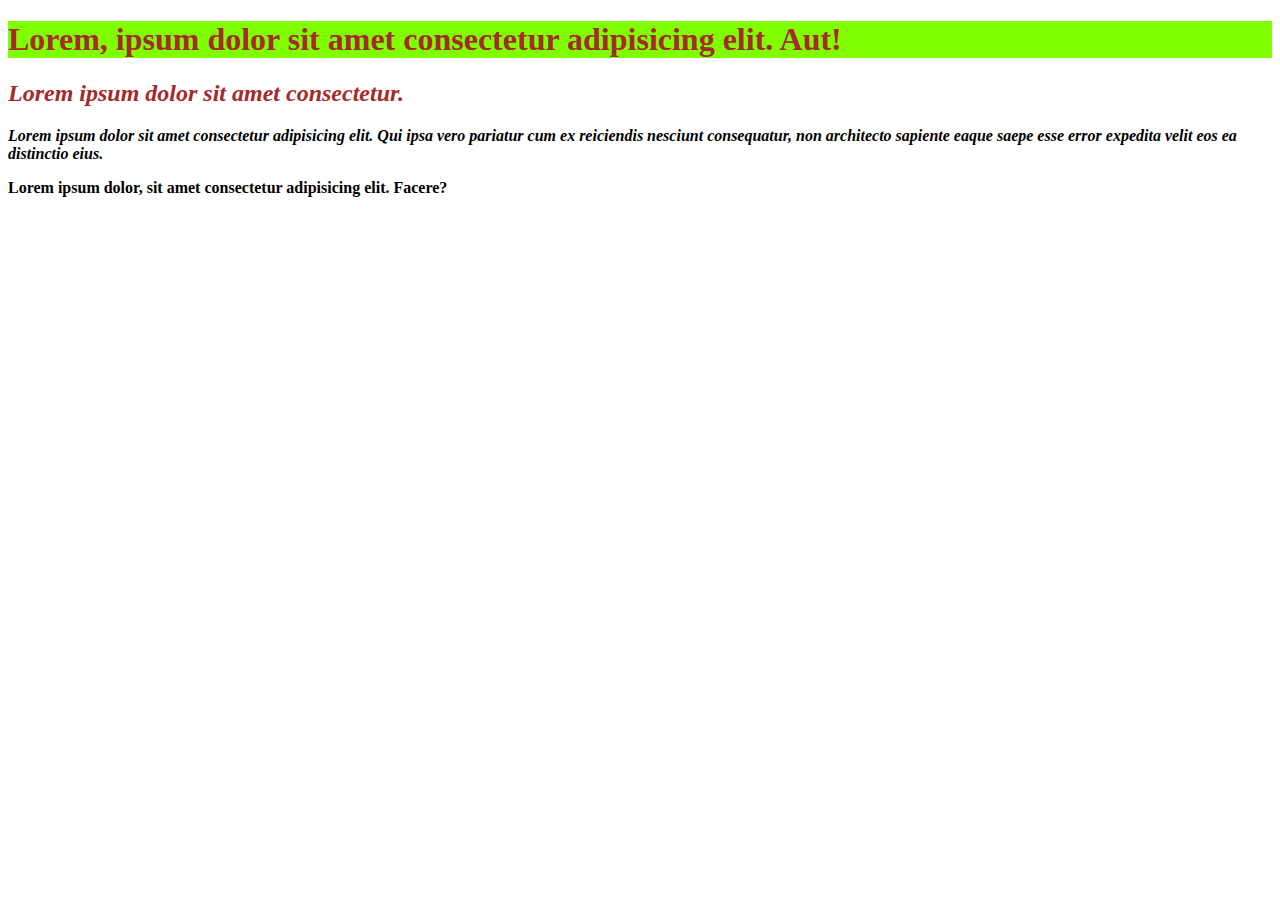
<file: css/01_basics/index.html>
<!DOCTYPE html>
<html lang="en">
  <head>
    <meta charset="UTF-8" />
    <meta name="viewport" content="width=device-width, initial-scale=1.0" />
    <title>css learn</title>
    <style>
      h1,
      h2 {
        color: brown;
      }
      .italictext {
        font-style: italic;
      }
    </style>
    <link rel="stylesheet" href="style.css" />
  </head>
  <body>
    <h1 style="background-color: chartreuse">
      Lorem, ipsum dolor sit amet consectetur adipisicing elit. Aut!
    </h1>
    <h2 class="italictext">Lorem ipsum dolor sit amet consectetur.</h2>
    <p class="italictext">
      Lorem ipsum dolor sit amet consectetur adipisicing elit. Qui ipsa vero
      pariatur cum ex reiciendis nesciunt consequatur, non architecto sapiente
      eaque saepe esse error expedita velit eos ea distinctio eius.
    </p>
    <p>Lorem ipsum dolor, sit amet consectetur adipisicing elit. Facere?</p>
    <h1></h1>
  </body>
</html>
</file>
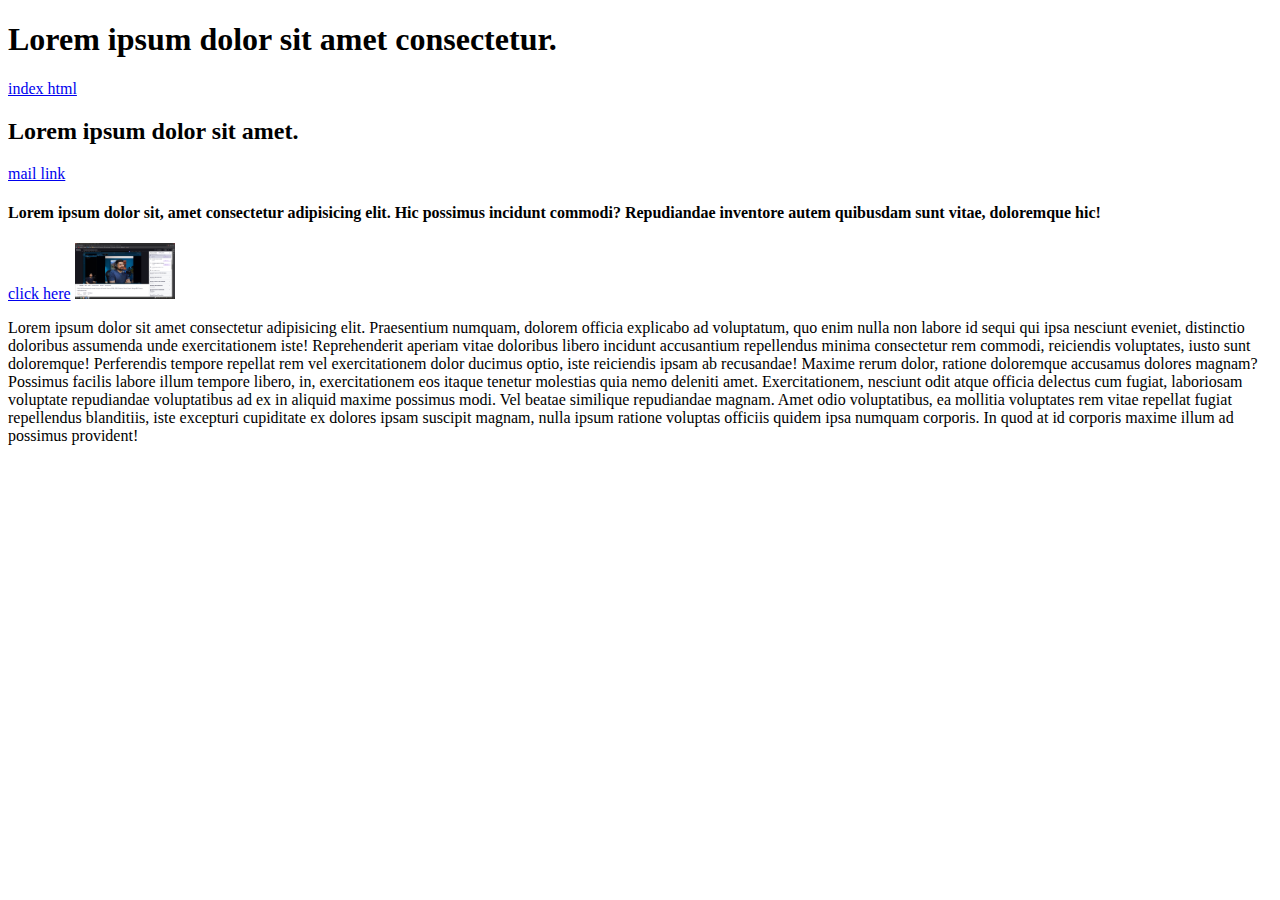
<file: html/01_intro.html>
<!DOCTYPE html>
<html lang="en">
<head>
    <meta charset="UTF-8">
    <meta name="viewport" content="width=device-width, initial-scale=1.0">
    <title>headings</title>
</head>
<body>
    <h1 title="hi headr">Lorem ipsum dolor sit amet consectetur.</h1>
    <a href="./index.html">index html</a>
    <h2>Lorem ipsum dolor sit amet.</h2>
    <a href="mailto:abcd@abcd.com">mail link</a>
    <h4>Lorem ipsum dolor sit, amet consectetur adipisicing elit. Hic possimus incidunt commodi? Repudiandae inventore autem quibusdam sunt vitae, doloremque hic!</h4>
    <a href="https://www.youtube.com">click here</a>
    <img src="./imgs/1.png" alt="" width="100px">
    <p>Lorem ipsum dolor sit amet consectetur adipisicing elit. Praesentium numquam, dolorem officia explicabo ad voluptatum, quo enim nulla non labore id sequi qui ipsa nesciunt eveniet, distinctio doloribus assumenda unde exercitationem iste! Reprehenderit aperiam vitae doloribus libero incidunt accusantium repellendus minima consectetur rem commodi, reiciendis voluptates, iusto sunt doloremque! Perferendis tempore repellat rem vel exercitationem dolor ducimus optio, iste reiciendis ipsam ab recusandae! Maxime rerum dolor, ratione doloremque accusamus dolores magnam? Possimus facilis labore illum tempore libero, in, exercitationem eos itaque tenetur molestias quia nemo deleniti amet. Exercitationem, nesciunt odit atque officia delectus cum fugiat, laboriosam voluptate repudiandae voluptatibus ad ex in aliquid maxime possimus modi. Vel beatae similique repudiandae magnam. Amet odio voluptatibus, ea mollitia voluptates rem vitae repellat fugiat repellendus blanditiis, iste excepturi cupiditate ex dolores ipsam suscipit magnam, nulla ipsum ratione voluptas officiis quidem ipsa numquam corporis. In quod at id corporis maxime illum ad possimus provident!</p>


</body>
</html>
</file>
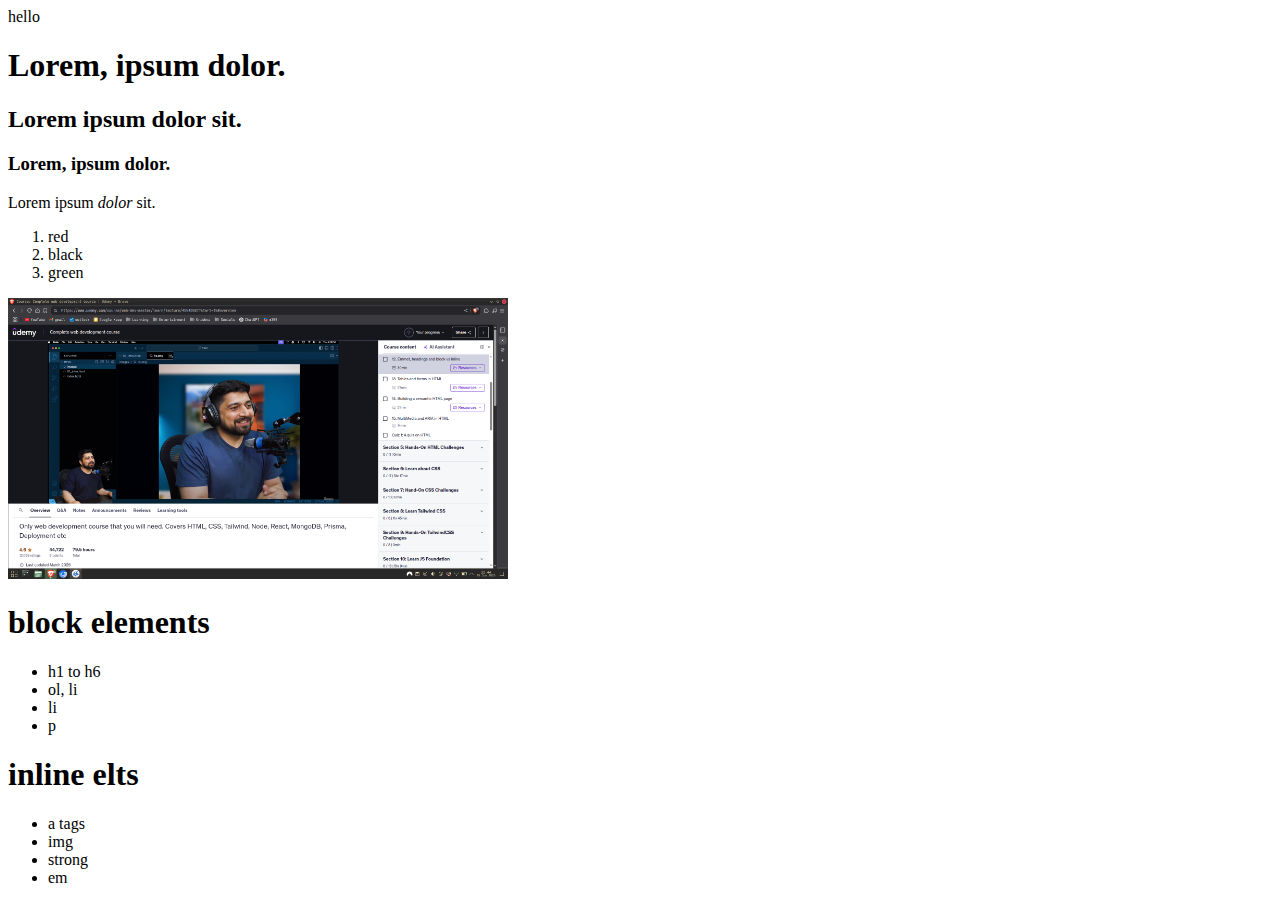
<file: html/02_headings_list.html>
<!DOCTYPE html>
<html lang="en">
<head>
    <meta charset="UTF-8">
    <meta name="viewport" content="width=device-width, initial-scale=1.0">
    <title>lists</title>
</head>
<body>
    hello
    <h1>Lorem, ipsum dolor.</h1>
    <h2>Lorem ipsum dolor sit.</h2>
    <h3>Lorem, ipsum dolor.</h3>
    <p>Lorem ipsum <em>dolor</em> sit.</p>
    <ol>
        <li>red</li>
        <li>black</li>
        <li>green</li>
    </ol>
    <img src="./imgs/1.png" width="500px" alt="">
    <div>
        <h1>block elements</h1>
        <ul>
            <li>h1 to h6</li>
            <li>ol, li</li>
            <li>li</li>
            <li>p</li>
        </ul>
    </div>
    <div>
        <h1>inline elts</h1>
        <ul>
            <li>a tags</li>
            <li>img</li>
            <li>strong</li>
            <li>em</li>
        </ul>
    </div>
</body>
</html>
</file>
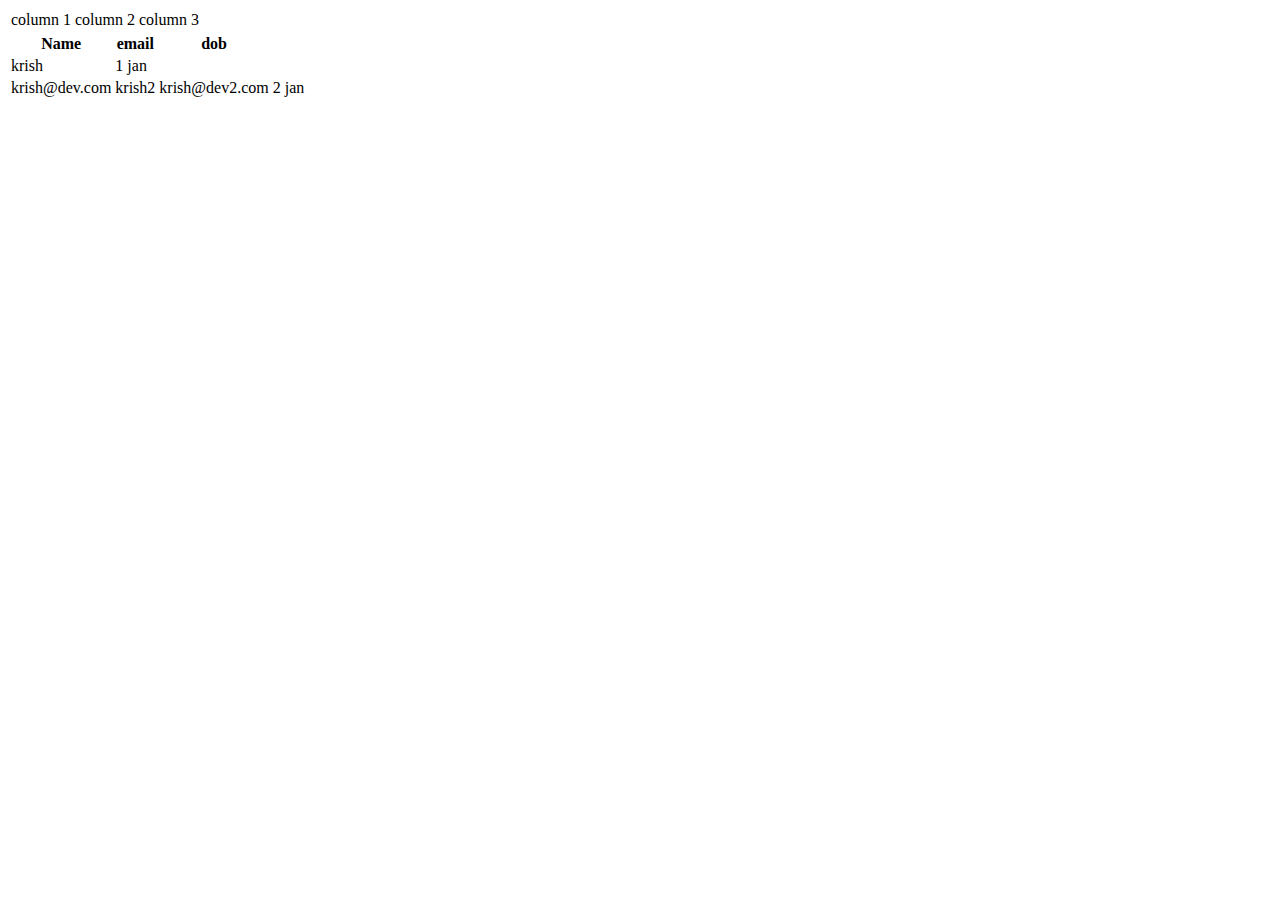
<file: html/03_tables.html>
<!DOCTYPE html>
<html lang="en">
  <head>
    <meta charset="UTF-8" />
    <meta name="viewport" content="width=device-width, initial-scale=1.0" />
    <title>tables</title>
  </head>

  <body>
    <table>
      <tr>
        <td>column 1</td>
        <td>column 2</td>
        <td>column 3</td>
      </tr>
    </table>

    <table>
      <tr>
        <th>Name</th>
        <th>email</th>
        <th>dob</th>
      </tr>
      <tr>
        <td>krish</td>
        <!-- <td>
                krish@dev.com
            </td> -->
        <td>1 jan</td>
      </tr>
      <tr>
        <td>krish@dev.com</td>
        <td>krish2</td>
        <td>krish@dev2.com</td>
        <td>2 jan</td>
      </tr>
    </table>
  </body>
</html>
</file>
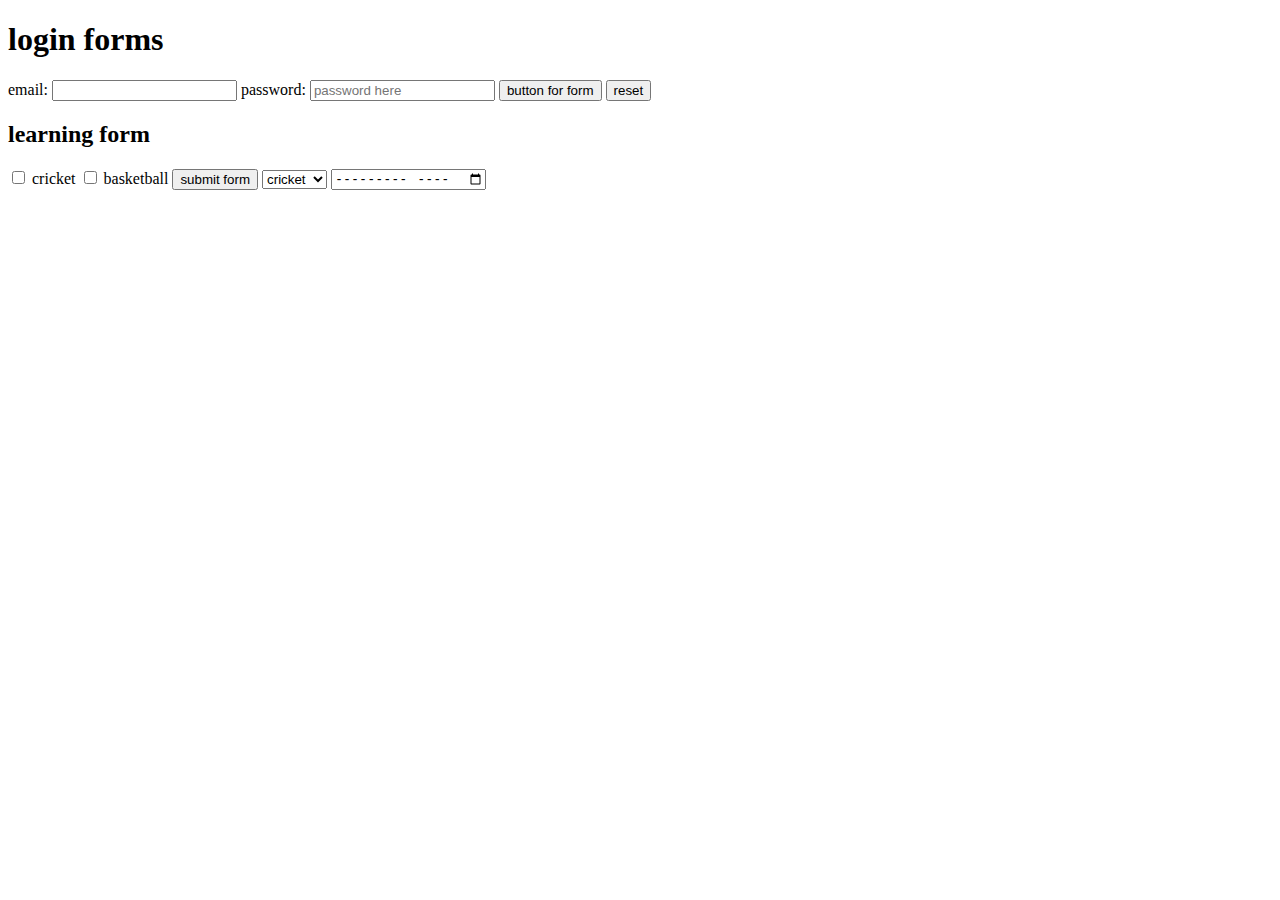
<file: html/04_forms.html>
<!DOCTYPE html>
<html lang="en">

<head>
    <meta charset="UTF-8">
    <meta name="viewport" content="width=device-width, initial-scale=1.0">
    <title>forms</title>
</head>

<body>
    <h1>login forms</h1>
    <form>
        <label for="email">
            email:
            <input type="text" name="email">
        </label>
        <label for="password">
            password:
            <input placeholder="password here" type="password" name="password">
        </label>
        <button type="submit">
            button for form
        </button>
        <button type="reset">reset</button>
    </form>

    <div>
        <h2>learning form</h2>
        <form>
            <input type="checkbox" id="cricket" name="cricket" />
            <label for="cricket">cricket</label>
            <input type="checkbox" id="basketball" name="basketball" />
            <label for="basketball">basketball</label>
            <button type="submit">
                submit form
            </button>
            <lable for="games"><select name="games" id="">
                    <option value="cricket">cricket</option>
                    <option value="football">football</option>
                </select></lable>
            <lable for="month">
                <input type="month">
            </lable>
        </form>
    </div>
</body>

</html>
</file>
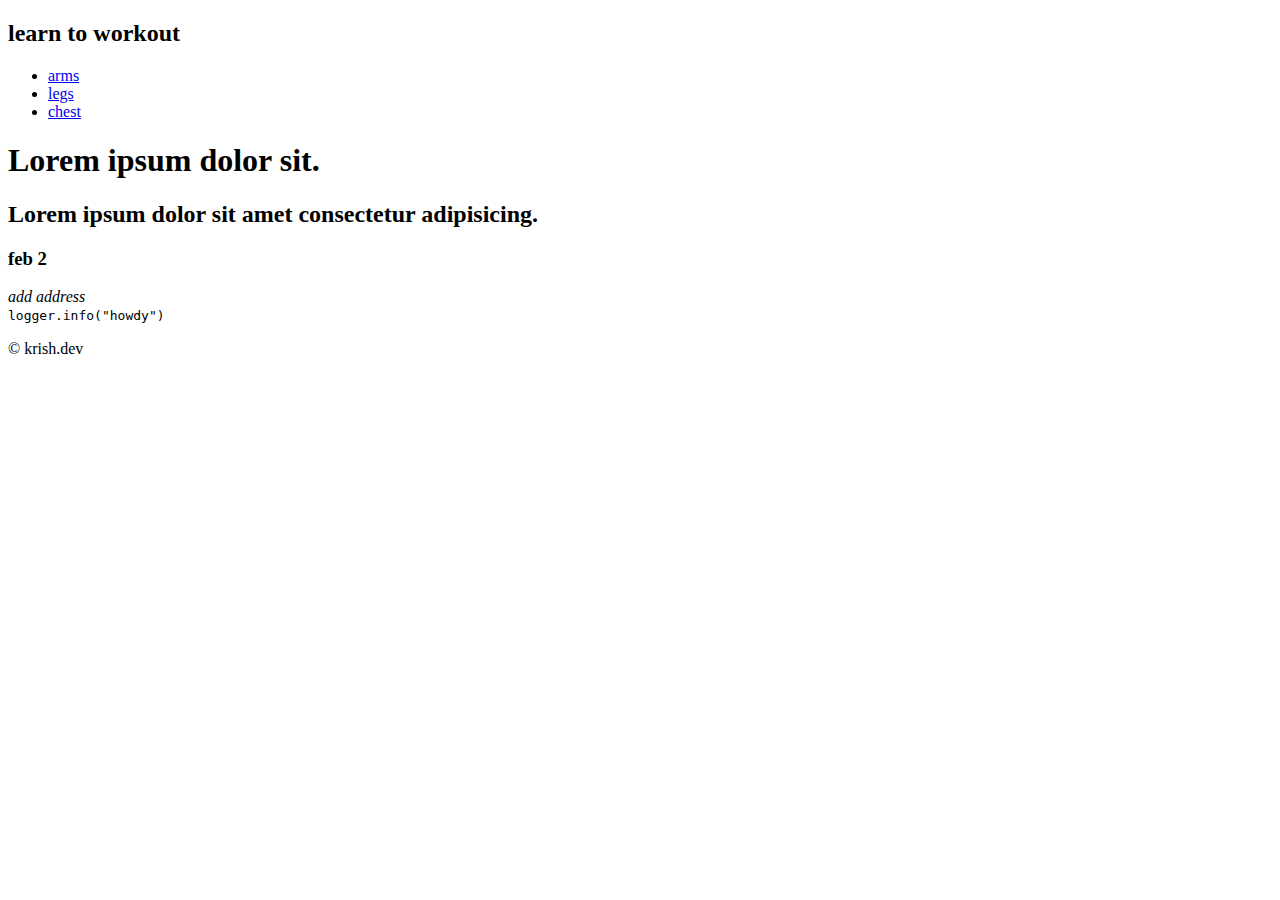
<file: html/05_semantics.html>
<!DOCTYPE html>
<html lang="en">
  <body>
    <header>
      <hgroup><h2>learn to workout</h2></hgroup>
      <nav>
        <ul>
          <li><a href="#">arms</a></li>
          <li><a href="#">legs</a></li>
          <li><a href="#">chest</a></li>
        </ul>
      </nav>
    </header>
    <article>
      <hgroup>
        <h1>Lorem ipsum dolor sit.</h1>
        <h2>Lorem ipsum dolor sit amet consectetur adipisicing.</h2>
        <h3>
          <time datetime="2020-02-02">feb 2</time>
        </h3>
      </hgroup>
    </article>
    <footer>
      <address>add address</address>
      <code>logger.info("howdy")</code>
      <p>&copy; krish.dev</p>
    </footer>
  </body>
</html>
</file>
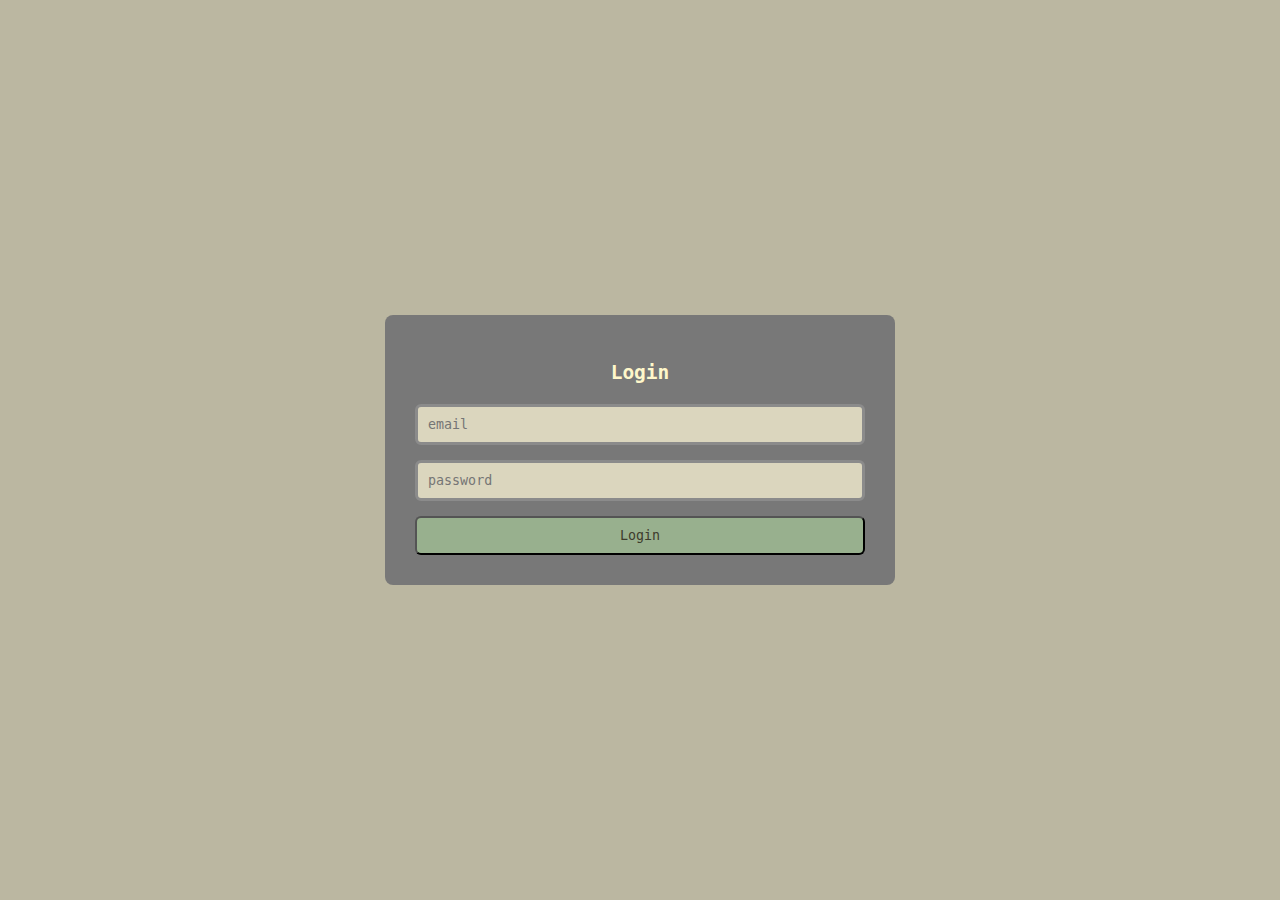
<file: css/02_login/login.html>
<!DOCTYPE html>
<html lang="en">
  <head>
    <meta charset="UTF-8" />
    <meta name="viewport" content="width=device-width, initial-scale=1.0" />
    <title>login here</title>
    <style>
      body {
        font-family: monospace;
        background-color: #bbb7a1;
        margin: 0;
        padding: 0;
        height: 100vh;
        display: flex;
        justify-content: center;
        align-items: center;
      }
      .card {
        background-color: #787878;
        border-radius: 8px;
        padding: 30px;
        width: 50vb;
      }
      h2 {
        color: #fff7ca;
        text-align: center;
        margin-bottom: 20px;
      }
      form {
        display: flex;
        flex-direction: column;
      }
      input {
        margin-bottom: 15px;
        padding: 10px;
        border-radius: 6px;
        background-color: #dbd6be;
        border: 3px solid #8b8b8b;
        font-family: monospace;
      }
      button {
        background-color: #98b08e;
        color: #3e3b2c;
        padding: 10px;
        border-radius: 6px;
        font-family: monospace;
      }
      button:hover {
        background-color: #c3dfb5;
      }
    </style>
  </head>
  <body>
    <div class="card">
      <h2>Login</h2>
      <form>
        <input type="email" name="" id="" placeholder="email" />
        <input type="password" name="" id="" placeholder="password" />
        <button type="submit">Login</button>
      </form>
    </div>
  </body>
</html>
</file>
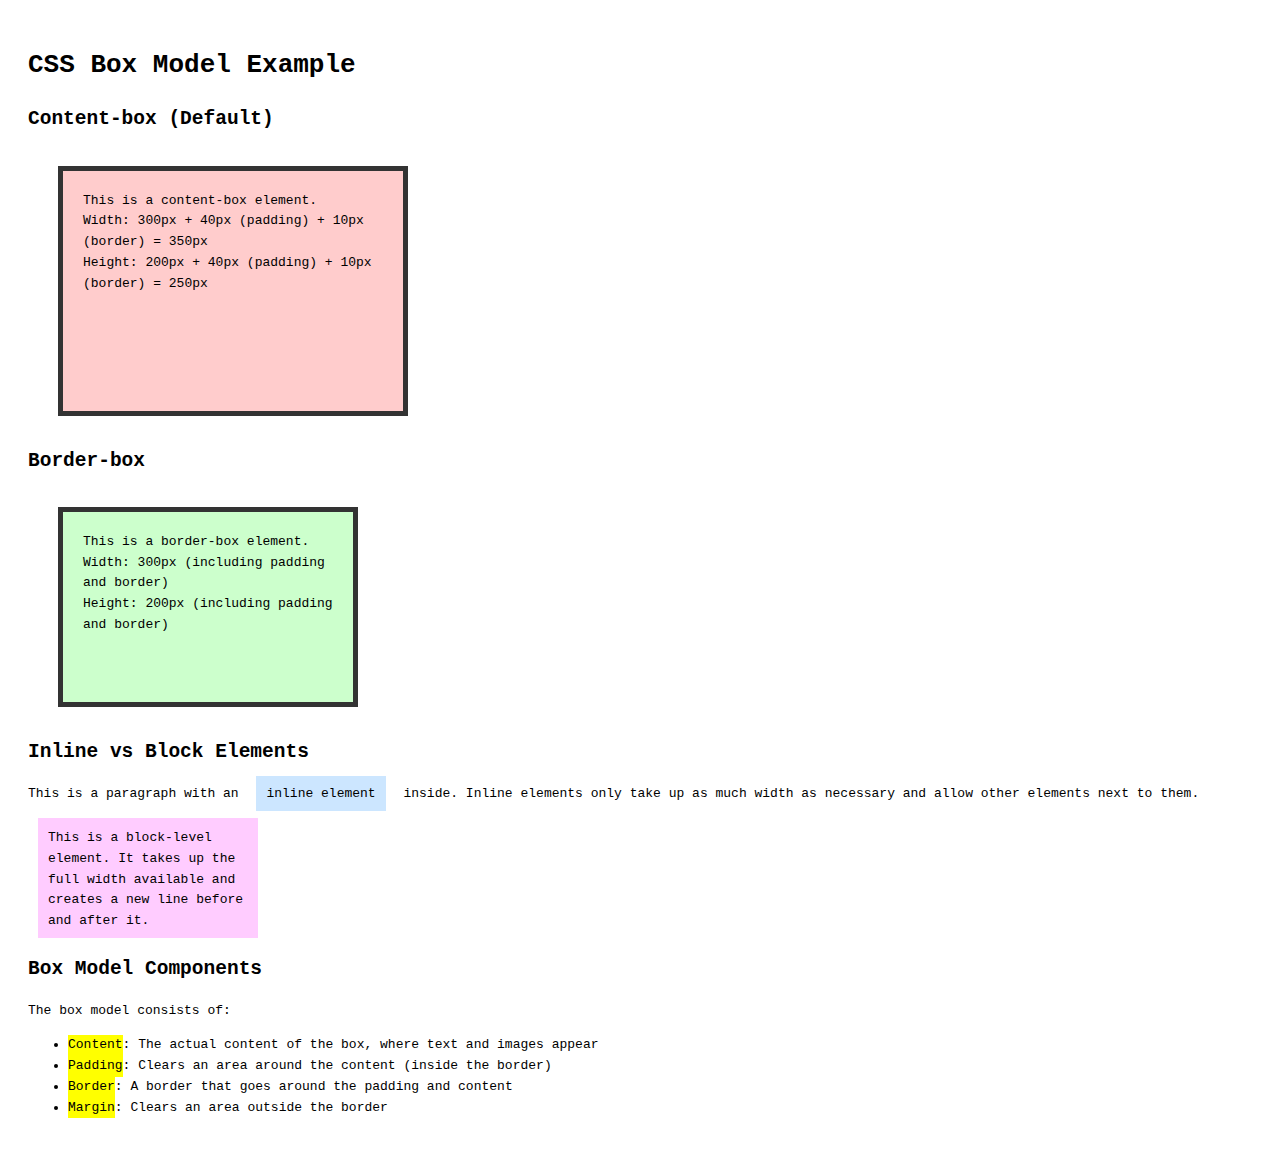
<file: css/03_selectors/boxmodel.html>
<!DOCTYPE html>
<html lang="en">
  <head>
    <meta charset="UTF-8" />
    <meta name="viewport" content="width=device-width, initial-scale=1.0" />
    <title>CSS Box Model Example</title>
    <style>
      body {
        font-family: monospace;
        line-height: 1.6;
        padding: 20px;
      }

      .box-model-demo {
        width: 300px;
        height: 200px;
        padding: 20px;
        border: 5px solid #333;
        margin: 30px;
        background-color: #f0f0f0;
      }

      .content-box {
        box-sizing: content-box;
        background-color: #ffcccc;
      }

      .border-box {
        box-sizing: border-box;
        background-color: #ccffcc;
      }

      .box-model-demo p {
        margin: 0;
      }

      .highlight {
        background-color: yellow;
        display: inline-block;
      }

      .inline-example {
        background-color: #cce6ff;
        padding: 10px;
        margin: 10px;
        /* Inline elements ignore width and height */
        width: 200px;
        height: 100px;
      }

      .block-example {
        background-color: #ffccff;
        padding: 10px;
        margin: 10px;
        width: 200px;
        height: 100px;
      }
    </style>
  </head>
  <body>
    <h1>CSS Box Model Example</h1>

    <h2>Content-box (Default)</h2>
    <div class="box-model-demo content-box">
      <p>This is a content-box element.</p>
      <p>Width: 300px + 40px (padding) + 10px (border) = 350px</p>
      <p>Height: 200px + 40px (padding) + 10px (border) = 250px</p>
    </div>

    <h2>Border-box</h2>
    <div class="box-model-demo border-box">
      <p>This is a border-box element.</p>
      <p>Width: 300px (including padding and border)</p>
      <p>Height: 200px (including padding and border)</p>
    </div>

    <h2>Inline vs Block Elements</h2>
    <p>
      This is a paragraph with an
      <span class="inline-example">inline element</span> inside. Inline elements
      only take up as much width as necessary and allow other elements next to
      them.
    </p>

    <div class="block-example">
      This is a block-level element. It takes up the full width available and
      creates a new line before and after it.
    </div>

    <h2>Box Model Components</h2>
    <p>The box model consists of:</p>
    <ul>
      <li>
        <span class="highlight">Content</span>: The actual content of the box,
        where text and images appear
      </li>
      <li>
        <span class="highlight">Padding</span>: Clears an area around the
        content (inside the border)
      </li>
      <li>
        <span class="highlight">Border</span>: A border that goes around the
        padding and content
      </li>
      <li>
        <span class="highlight">Margin</span>: Clears an area outside the border
      </li>
    </ul>
  </body>
</html>
</file>
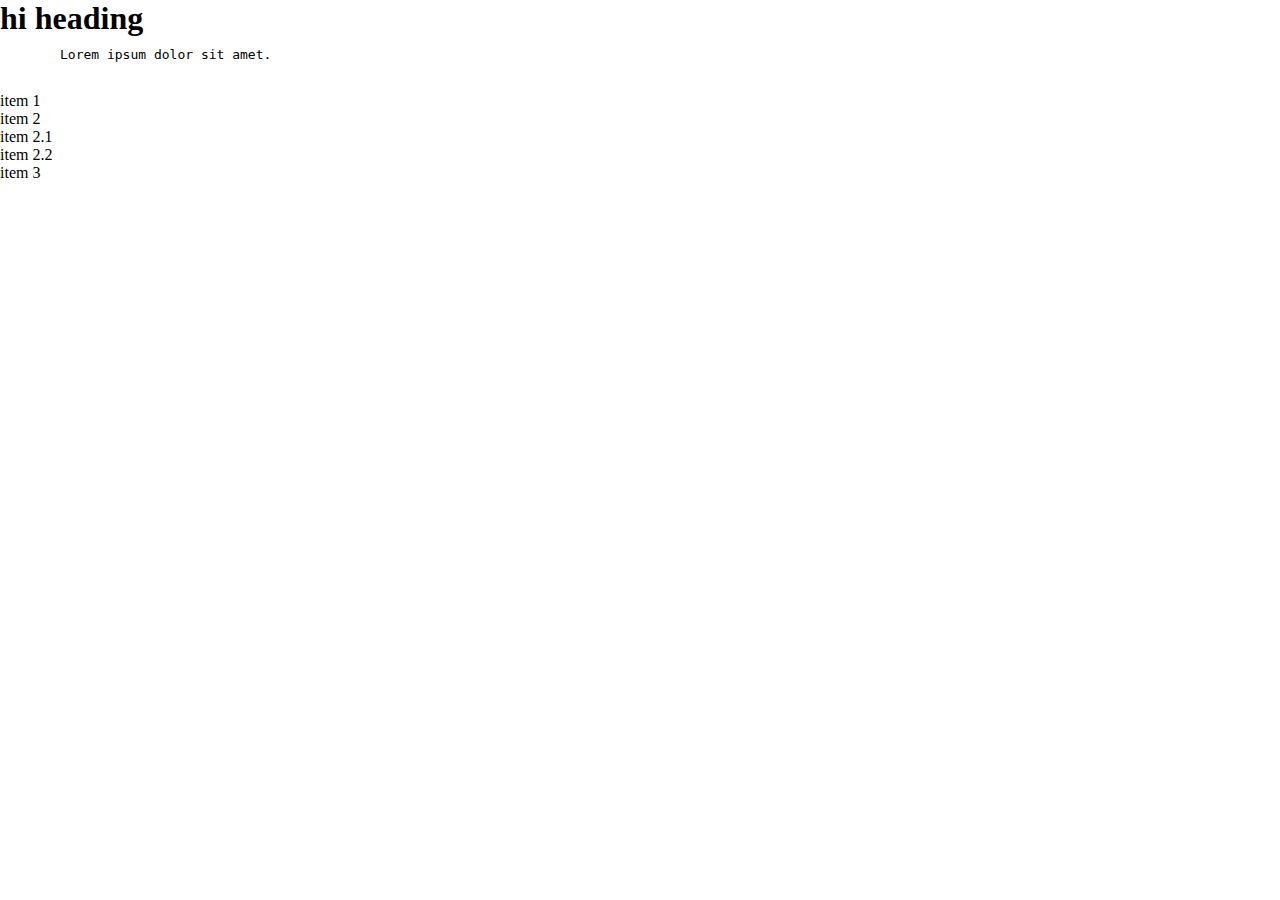
<file: css/03_selectors/selectors.html>
<!DOCTYPE html>
<html lang="en">
  <head>
    <meta charset="UTF-8" />
    <meta name="viewport" content="width=device-width, initial-scale=1.0" />
    <title>selectors</title>
  </head>
  <style>
    /* universal selector */
    * {
      margin: 0;
      padding: 0;
      box-sizing: border-box;
    }

    /* type selector */
    p {
      font-family: monospace;
      margin: 10px 30px 20px 40px;
      padding-left: 20px;
      padding-bottom: 10px;
    }
  </style>
  <body>
    <h1>hi heading</h1>
    <p>Lorem ipsum dolor sit amet.</p>
    <ul>
      <li>item 1</li>
      <li>
        item 2
        <ol>
          <li>item 2.1</li>
          <li>item 2.2</li>
        </ol>
      </li>
      <li>item 3</li>
    </ul>
  </body>
</html>
</file>
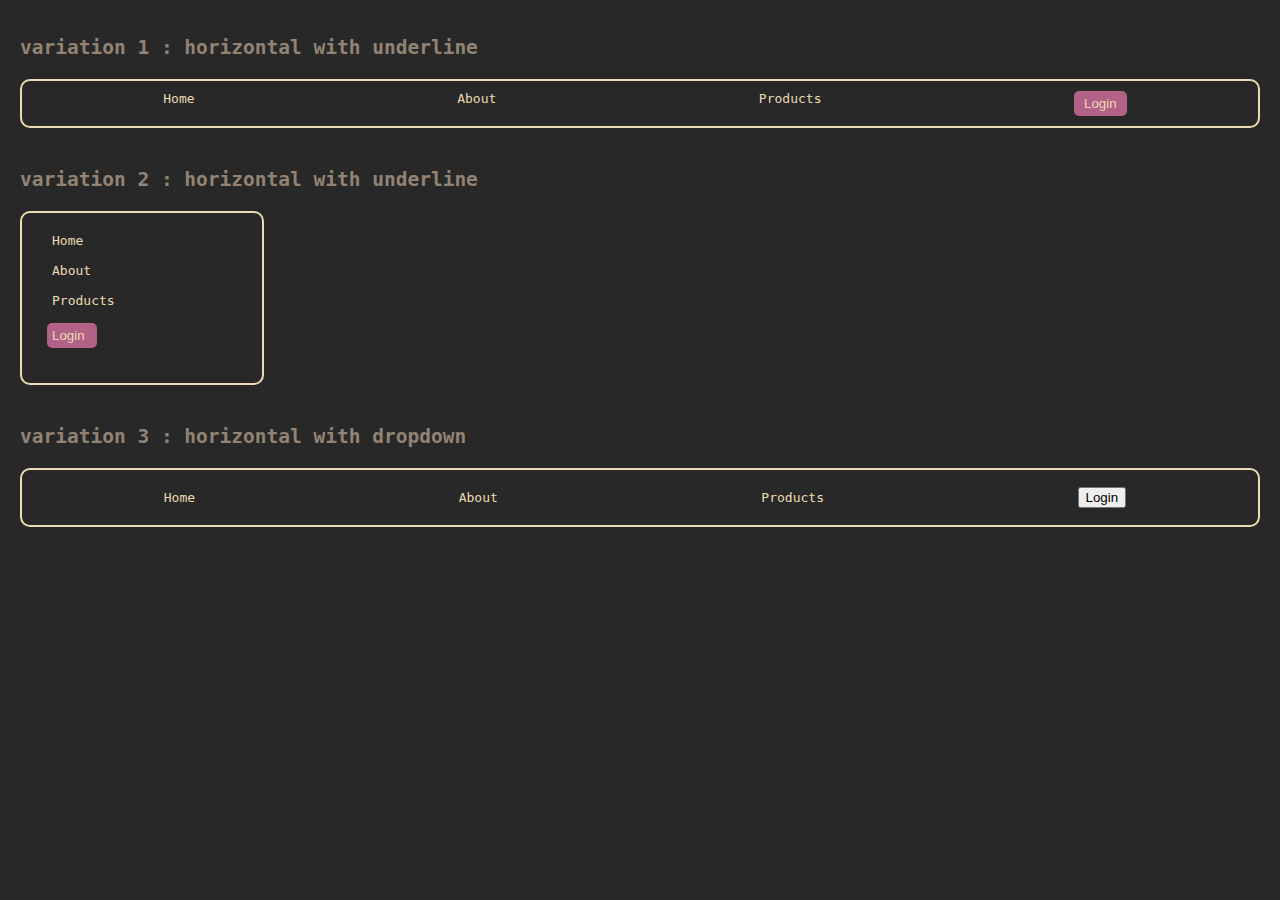
<file: css/04_navbar/navbar.html>
<!DOCTYPE html>
<html lang="en">
  <head>
    <meta charset="UTF-8" />
    <meta name="viewport" content="width=device-width, initial-scale=1.0" />
    <title>navbar learning</title>
    <style>
      body {
        font-family: monospace;
        margin: 0;
        padding: 20px;
        background-color: #282828;
        color: #928374;
      }
      .nav-container {
        margin-bottom: 40px;
      }
      h2 {
        margin-bottom: 20px;
      }
      .nav1 {
        border: 2px solid #ebdbb2;
        border-radius: 10px;
        padding: 10px;
      }
      .nav1 ul {
        list-style-type: none;
        display: flex;
        justify-content: space-around;
        margin: 0;
        padding: 0;
      }
      .nav1 li {
        display: inline;
      }
      .nav1 a {
        text-decoration: none;
        color: #ebdbb2;
        padding: 5px 10px;
        position: relative;
      }
      .nav1 .login-btn {
        background-color: #b16286;
        color: #ebdbb2;
        border: none;
        padding: 5px 10px;
        border-radius: 5px;
        cursor: pointer;
      }
      .nav1 a::after {
        content: "";
        position: absolute;
        bottom: 0;
        left: 0;
        width: 100%;
        height: 2px;
        background-color: #ebdbb2;
        transform: scaleX(0);
        transition: transform 0.2s ease-in-out;
      }
      .nav1 a:hover::after {
        transform: scaleX(1);
      }
      .nav2 {
        border: 2px solid #ebdbb2;
        border-radius: 10px;
        width: 200px;
        padding: 20px;
      }
      .nav2 ul {
        list-style-type: none;
        padding: 0;
        margin: 0;
      }
      .nav2 li {
        margin-bottom: 15px;
      }
      .nav2 a {
        text-decoration: none;
        color: #ebdbb2;
        width: 100%;
        margin: 5px;
        padding: 5px;
      }
      .nav2 a:hover {
        border: 2px solid #ebdbb2;
        border-radius: 10px;
        padding: 3px;
      }

      .nav2 .login-btn {
        background-color: #b16286;
        text-align: left;
        color: #ebdbb2;
        border: none;
        width: 50px;
        margin-left: 5px;
        padding: 5px;
        border-radius: 5px;
        cursor: pointer;
      }
      .nav2 .login-btn:hover {
        background-color: #b27791;
        border: 2px solid #ebdbb2;
        padding: 3px;
      }
      .nav3 {
        border: 2px solid #ebdbb2;
        border-radius: 10px;
        padding: 10px;
      }
      .nav3 ul {
        list-style-type: none;
        padding: 0;
        margin: 0;
        display: flex;
        justify-content: space-around;
        align-items: center;
      }
      .nav3 a {
        text-decoration: none;
        color: #ebdbb2;
        padding: 10px;
        display: block;
      }
      .nav3 .dropdown-content {
        display: none;
      }
      .nav3 .dropdown:hover .dropdown-content {
        display: block;
        position: absolute;
      }
    </style>
  </head>
  <body>
    <div class="nav-container">
      <h2>variation 1 : horizontal with underline</h2>
      <nav class="nav1">
        <ul>
          <li><a href="#">Home</a></li>
          <li><a href="#">About</a></li>
          <li><a href="#">Products</a></li>
          <li><button class="login-btn">Login</button></li>
        </ul>
      </nav>
    </div>
    <div class="nav-container">
      <h2>variation 2 : horizontal with underline</h2>
      <nav class="nav2">
        <ul>
          <li><a href="#">Home</a></li>
          <li><a href="#">About</a></li>
          <li><a href="#">Products</a></li>
          <li><button class="login-btn">Login</button></li>
        </ul>
      </nav>
    </div>
    <div class="nav-container">
      <h2>variation 3 : horizontal with dropdown</h2>
      <nav class="nav3">
        <ul>
          <li><a href="#">Home</a></li>
          <li class="dropdown">
            <a href="#">About</a>
            <div class="dropdown-content">
              <a href="#">Our story</a>
              <a href="#">Team</a>
              <a href="#">Contact</a>
            </div>
          </li>
          <li><a href="#">Products</a></li>
          <li><button class="login-btn">Login</button></li>
        </ul>
      </nav>
    </div>
  </body>
</html>
</file>
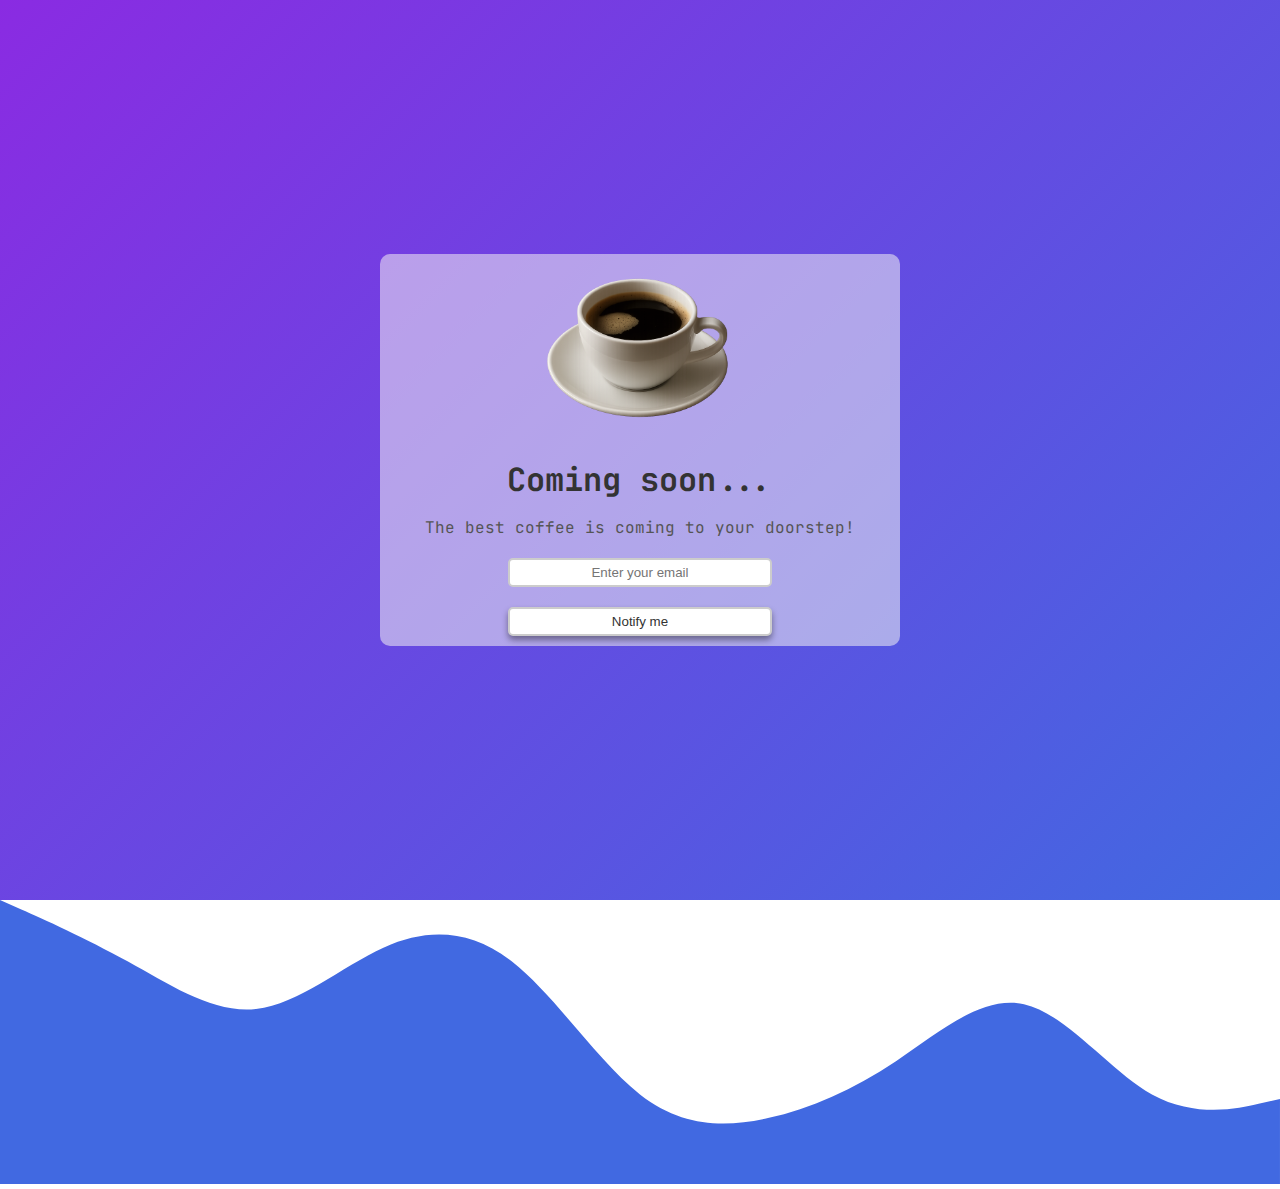
<file: css/05_coming_soon/coming_soon_landing.html>
<!DOCTYPE html>
<html lang="en">
  <head>
    <meta charset="UTF-8" />
    <meta name="viewport" content="width=device-width, initial-scale=1.0" />
    <title>Coffe Cafe</title>
    <link rel="stylesheet" href="style.css">
  </head>
  <body>
    <div class="container">
      <div class="content">
        <img src="../../html/imgs/coffee_cup.png" class="cofee_logo" alt="coffee_logo" />
        <h1>Coming soon...</h1>
        <p>The best coffee is coming to your doorstep!</p>
        <form id="notify_form">
            <input type="email" name="" id="" placeholder="Enter your email" required>
            <button type="submit">Notify me</button>
        </form>
      </div>
    </div>
    <svg xmlns="http://www.w3.org/2000/svg" viewBox="0 0 1440 320"><path fill="#4169e1" fill-opacity="1" d="M0,0L24,10.7C48,21,96,43,144,69.3C192,96,240,128,288,122.7C336,117,384,75,432,53.3C480,32,528,32,576,69.3C624,107,672,181,720,218.7C768,256,816,256,864,245.3C912,235,960,213,1008,181.3C1056,149,1104,107,1152,117.3C1200,128,1248,192,1296,218.7C1344,245,1392,235,1416,229.3L1440,224L1440,320L1416,320C1392,320,1344,320,1296,320C1248,320,1200,320,1152,320C1104,320,1056,320,1008,320C960,320,912,320,864,320C816,320,768,320,720,320C672,320,624,320,576,320C528,320,480,320,432,320C384,320,336,320,288,320C240,320,192,320,144,320C96,320,48,320,24,320L0,320Z"></path></svg>
  </body>
</html>
</file>
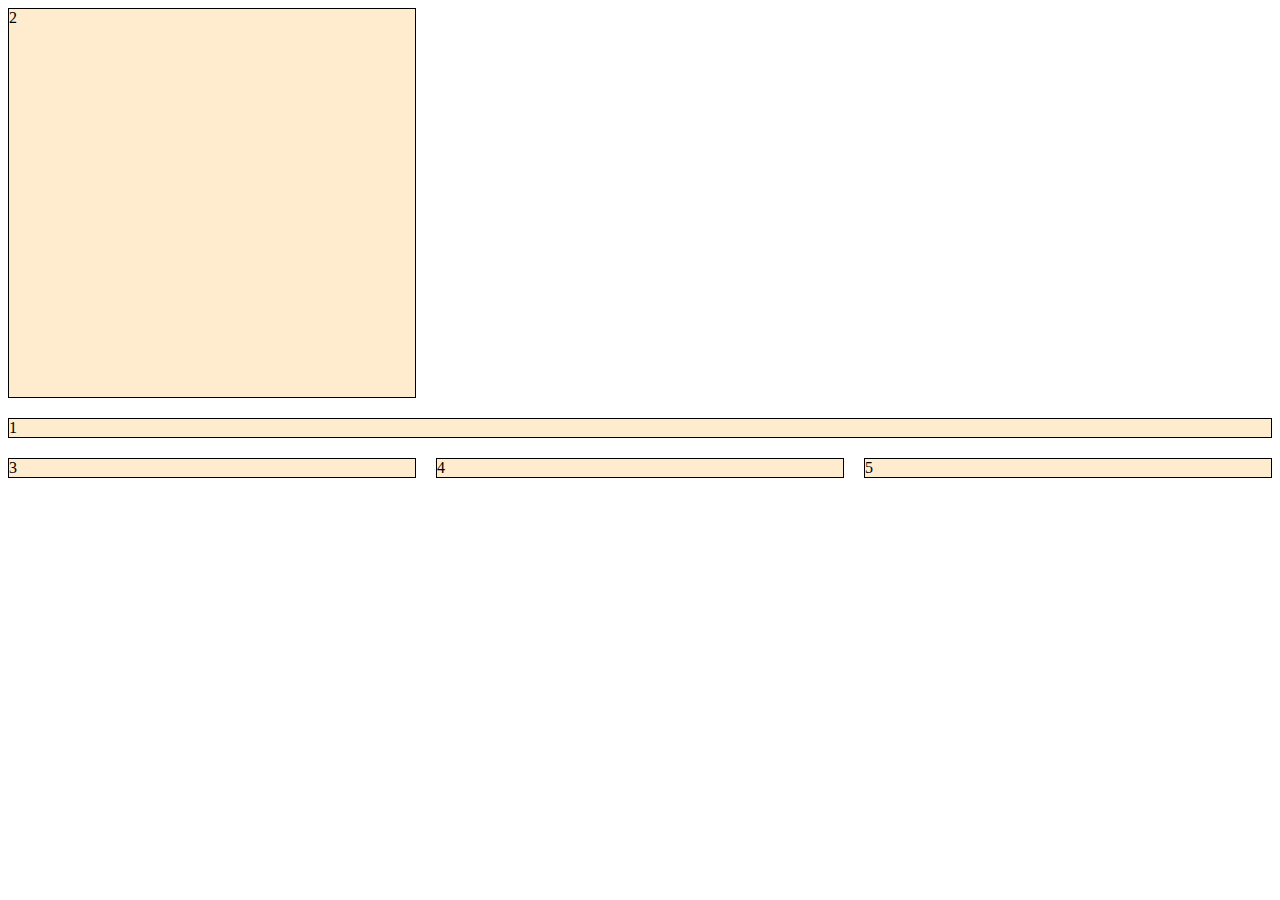
<file: css/06_grid/grid_basics.html>
<!DOCTYPE html>
<html lang="en">
<head>
    <meta charset="UTF-8">
    <meta name="viewport" content="width=device-width, initial-scale=1.0">
    <title>Grid basics</title>
    <style>
        .grid-container {
            display: grid;
            grid-template-columns: 1fr 1fr 1fr;
            grid-template-rows: 100px 50px 200px;
            gap: 20px;
        }
        .item {
            background-color: blanchedalmond;
            border: 1px solid black;
        }
        .item1 {
            grid-column: 1/4;
        }
        .item2 {
            grid-row: 1/4;
        }
    </style>
</head>
<body>
    <div class="grid-container">
        <div class="item item1">1</div>
        <div class="item item2">2</div>
        <div class="item">3</div>
        <div class="item">4</div>
        <div class="item">5</div>
    </div>
</body>
</html>
</file>
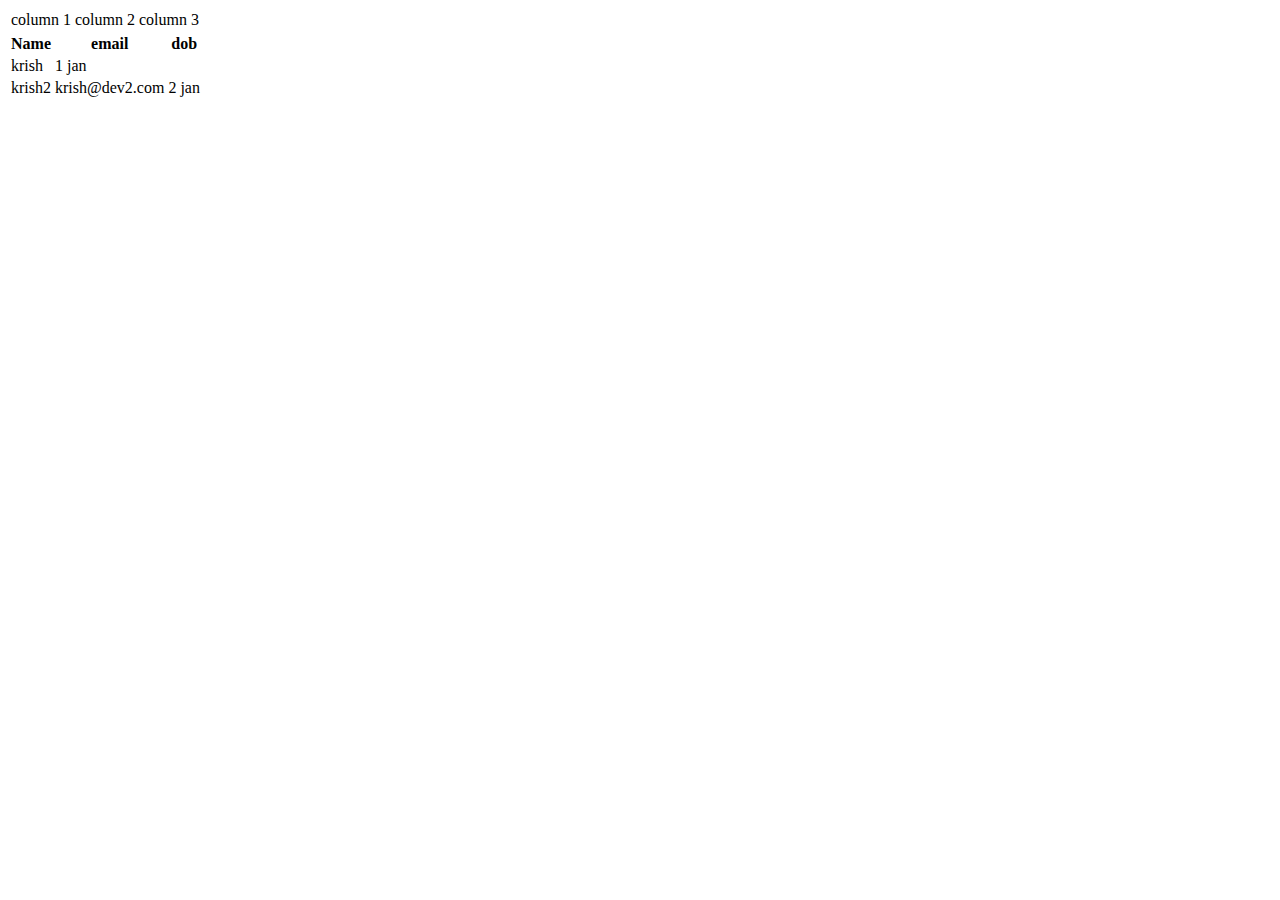
<file: html/imgs/03_tables.html>
<!DOCTYPE html>
<html lang="en">

<head>
    <meta charset="UTF-8">
    <meta name="viewport" content="width=device-width, initial-scale=1.0">
    <title>tables</title>
</head>

<body>
    <table>
        <tr>
            <td>column 1</td>
            <td>column 2</td>
            <td>column 3</td>
        </tr>
    </table>

    <table>
        <tr>
            <th>
                Name
            </th>
            <th>
                email
            </th>
            <th>
                dob
            </th>
        </tr>
        <tr>
            <td>
                krish
            </td>
            <!-- <td>
                krish@dev.com
            </td> -->
            <td>
                1 jan
            </td>
        </tr>
        <tr>
            <td>
                krish2
            </td>
            <td>
                krish@dev2.com
            </td>
            <td>
                2 jan
            </td>
        </tr>
    </table>

</body>

</html>
</file>
<file: css/01_basics/style.css>
p {
  font-weight: bold;
}
</file>
<file: css/05_coming_soon/style.css>
@import url('https://fonts.googleapis.com/css2?family=JetBrains+Mono:ital,wght@0,100..800;1,100..800&display=swap');

body, html {
    padding: 0;
    margin: 0;
    font-family: "JetBrains Mono", monospace;
    height: 100%;
}

.container {
    background: linear-gradient(135deg,#8a2be2,#4169e1);
    display: flex;
    justify-content: center;
    align-items: center;
    height: 100%;
}

.content {
    text-align: center;
    background-color: rgba(255, 255, 244, 0.5);
    padding: 10px;
    border-radius: 10px;
    max-width: 900px;
    width: 500px;
}

.cofee_logo {
    /* height: 50%; */
    width: 50%;
    object-fit: contain;
}

h1 {
    color: #333;
    margin-bottom: 10px;

}

p {
    color: #555;
    margin-bottom: 20px;
}

form {
    display: flex;
    flex-direction: column;
}

input[type="email"] {
    padding: 5px;
    border-radius: 5px;
    border: 2px solid #ccc;
    margin-bottom: 20px;
    text-align: center;
    width: 250px;
    align-self: center;
}

button {
    padding: 5px;
    background-color: #fff;
    border-radius: 5px;
    border: 2px solid #ccc;
    color: #333;
    cursor: pointer;
    align-self: center;
    width: 264px;
    transition: background-color 0.5s, box-shadow 0.5s;
    box-shadow: 0 4px 6px rgba(0,0,0, 0.4);
}

button:hover {
    background-color: #eee;
    box-shadow: 0 6px 6px rgba(0,0,0, 0.4);
}
</file>
